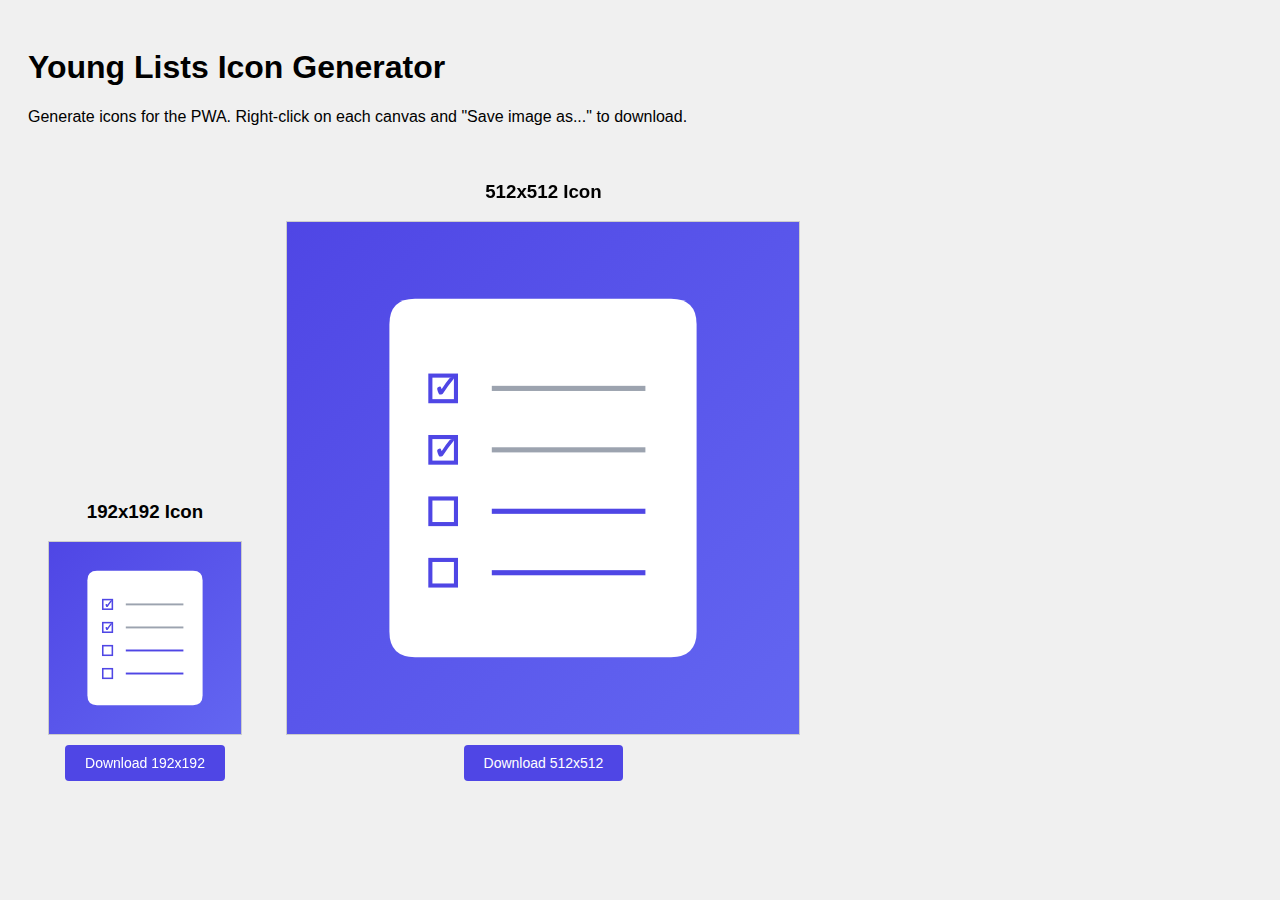
<file: young-lists/icon-generator.html>
<!DOCTYPE html>
<html>
<head>
    <title>Young Lists Icon Generator</title>
    <style>
        body {
            font-family: Arial, sans-serif;
            padding: 20px;
            background: #f0f0f0;
        }
        .icon-preview {
            display: inline-block;
            margin: 20px;
            text-align: center;
        }
        canvas {
            border: 1px solid #ccc;
            display: block;
            margin: 10px auto;
        }
        button {
            padding: 10px 20px;
            font-size: 14px;
            cursor: pointer;
            background: #4F46E5;
            color: white;
            border: none;
            border-radius: 4px;
        }
    </style>
</head>
<body>
    <h1>Young Lists Icon Generator</h1>
    <p>Generate icons for the PWA. Right-click on each canvas and "Save image as..." to download.</p>
    
    <div class="icon-preview">
        <h3>192x192 Icon</h3>
        <canvas id="icon192" width="192" height="192"></canvas>
        <button onclick="downloadIcon('icon192', 'icon-192.png')">Download 192x192</button>
    </div>
    
    <div class="icon-preview">
        <h3>512x512 Icon</h3>
        <canvas id="icon512" width="512" height="512"></canvas>
        <button onclick="downloadIcon('icon512', 'icon-512.png')">Download 512x512</button>
    </div>

    <script>
        function drawIcon(canvasId, size) {
            const canvas = document.getElementById(canvasId);
            const ctx = canvas.getContext('2d');
            
            // Background gradient
            const gradient = ctx.createLinearGradient(0, 0, size, size);
            gradient.addColorStop(0, '#4F46E5');
            gradient.addColorStop(1, '#6366F1');
            ctx.fillStyle = gradient;
            ctx.fillRect(0, 0, size, size);
            
            // Draw shopping list icon
            ctx.fillStyle = 'white';
            
            // Paper outline
            const paperWidth = size * 0.6;
            const paperHeight = size * 0.7;
            const paperX = (size - paperWidth) / 2;
            const paperY = (size - paperHeight) / 2;
            
            // Draw rounded rectangle for paper
            const radius = size * 0.05;
            ctx.beginPath();
            ctx.moveTo(paperX + radius, paperY);
            ctx.lineTo(paperX + paperWidth - radius, paperY);
            ctx.quadraticCurveTo(paperX + paperWidth, paperY, paperX + paperWidth, paperY + radius);
            ctx.lineTo(paperX + paperWidth, paperY + paperHeight - radius);
            ctx.quadraticCurveTo(paperX + paperWidth, paperY + paperHeight, paperX + paperWidth - radius, paperY + paperHeight);
            ctx.lineTo(paperX + radius, paperY + paperHeight);
            ctx.quadraticCurveTo(paperX, paperY + paperHeight, paperX, paperY + paperHeight - radius);
            ctx.lineTo(paperX, paperY + radius);
            ctx.quadraticCurveTo(paperX, paperY, paperX + radius, paperY);
            ctx.closePath();
            ctx.fill();
            
            // Draw checkboxes and lines
            ctx.fillStyle = '#4F46E5';
            const itemY = paperY + size * 0.15;
            const itemSpacing = size * 0.12;
            const checkboxSize = size * 0.05;
            const lineX = paperX + size * 0.2;
            const lineWidth = paperWidth * 0.5;
            
            for (let i = 0; i < 4; i++) {
                const y = itemY + (i * itemSpacing);
                
                // Checkbox
                ctx.strokeStyle = '#4F46E5';
                ctx.lineWidth = size * 0.008;
                ctx.strokeRect(paperX + size * 0.08, y, checkboxSize, checkboxSize);
                
                // Checkmark for first two items
                if (i < 2) {
                    ctx.fillStyle = '#4F46E5';
                    ctx.font = `bold ${checkboxSize * 1.2}px Arial`;
                    ctx.fillText('✓', paperX + size * 0.08 + checkboxSize * 0.1, y + checkboxSize * 0.85);
                }
                
                // Line
                ctx.fillStyle = i < 2 ? '#9CA3AF' : '#4F46E5';
                ctx.fillRect(lineX, y + checkboxSize * 0.4, lineWidth, size * 0.01);
            }
        }
        
        function downloadIcon(canvasId, filename) {
            const canvas = document.getElementById(canvasId);
            const url = canvas.toDataURL('image/png');
            const link = document.createElement('a');
            link.download = filename;
            link.href = url;
            link.click();
        }
        
        // Generate icons on load
        drawIcon('icon192', 192);
        drawIcon('icon512', 512);
    </script>
</body>
</html>
</file>
